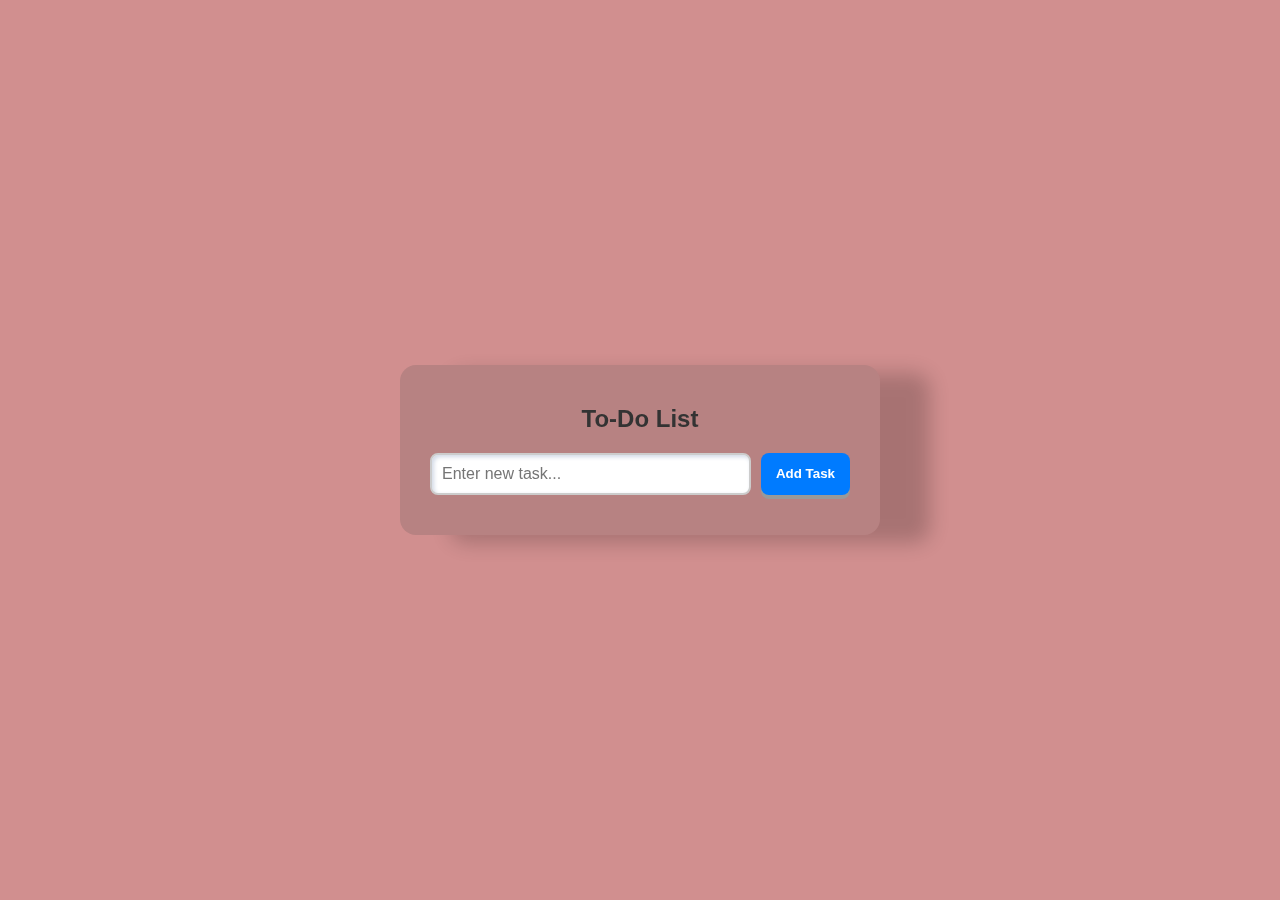
<file: index.html>
<!DOCTYPE html>
<html lang="en">
<head>
  <meta charset="UTF-8">
  <meta name="viewport" content="width=device-width, initial-scale=1.0">
  <title>To-Do List</title>
  <link rel="stylesheet" href="style.css">
</head>
<body>
  <div class="todo-container">
    <h2>To-Do List</h2>
    <div class="input-area">
      <input type="text" id="taskInput" placeholder="Enter new task...">
      <button id="addTaskBtn">Add Task</button>
    </div>
    <ul id="taskList"></ul>
  </div>
  <script src="script.js"></script>
</body>
</html>
</file>
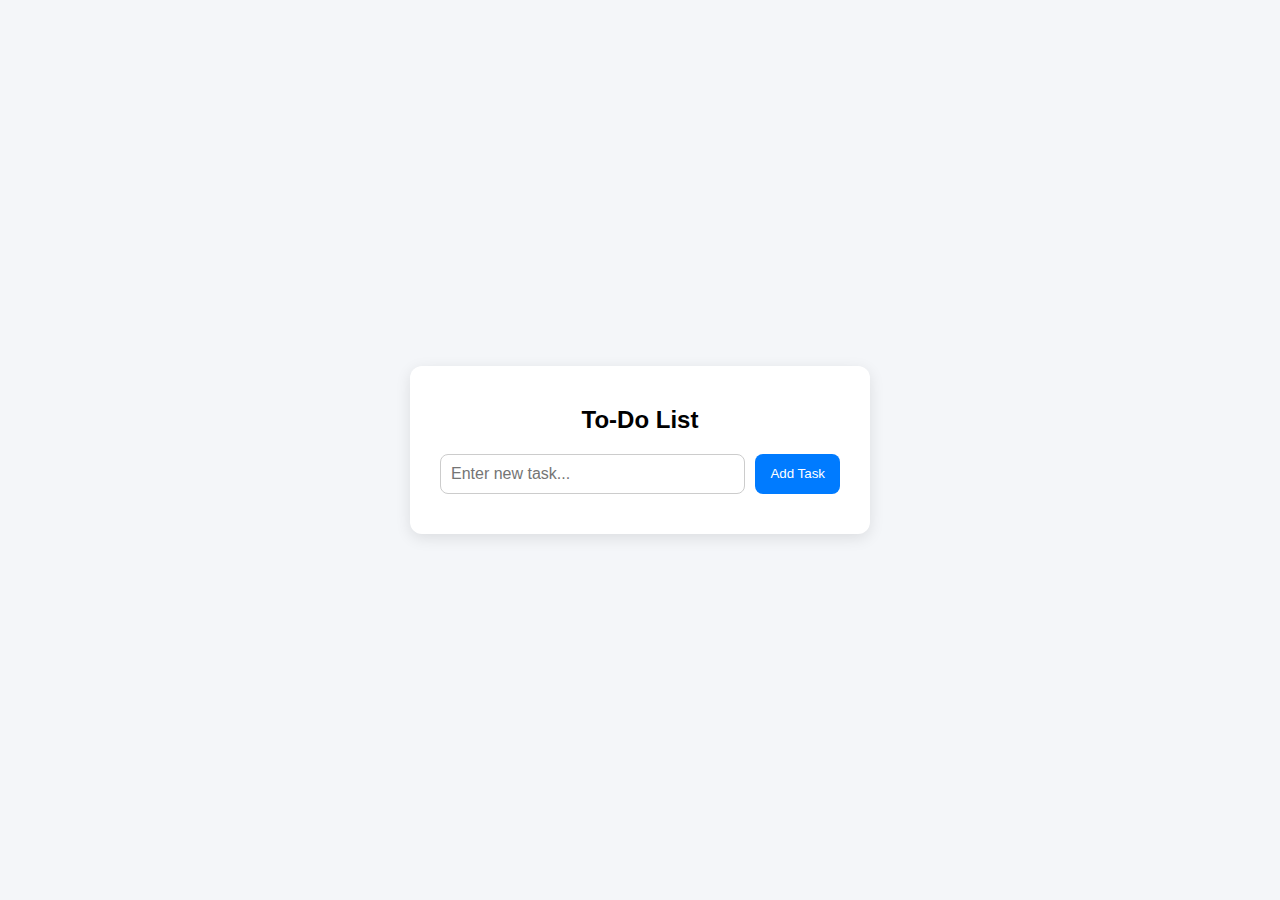
<file: task1.html>
<!DOCTYPE html>
<html lang="en">
<head>
  <meta charset="UTF-8">
  <meta name="viewport" content="width=device-width, initial-scale=1.0">
  <title>To-Do List with Edit</title>
  <style>
    body {
      font-family: Arial, sans-serif;
      background: #f4f6f9;
      display: flex;
      justify-content: center;
      align-items: center;
      min-height: 100vh;
      margin: 0;
    }

    .todo-container {
      background: #fff;
      padding: 20px 30px;
      border-radius: 12px;
      box-shadow: 0px 4px 15px rgba(0,0,0,0.1);
      width: 100%;
      max-width: 400px;
    }

    h2 {
      text-align: center;
      margin-bottom: 20px;
    }

    .input-area {
      display: flex;
      gap: 10px;
    }

    #taskInput {
      flex: 1;
      padding: 10px;
      border: 1px solid #ccc;
      border-radius: 8px;
      font-size: 16px;
    }

    #addTaskBtn {
      padding: 10px 15px;
      border: none;
      border-radius: 8px;
      background: #007bff;
      color: #fff;
      cursor: pointer;
      transition: 0.3s;
    }

    #addTaskBtn:hover {
      background: #0056b3;
    }

    ul {
      list-style: none;
      padding: 0;
      margin-top: 20px;
    }

    li {
      display: flex;
      justify-content: space-between;
      align-items: center;
      background: #f9f9f9;
      margin-bottom: 10px;
      padding: 10px;
      border-radius: 8px;
      transition: 0.3s;
      gap: 10px;
    }

    li.completed span {
      text-decoration: line-through;
      color: gray;
    }

    .delete-btn {
      background: #ff4d4d;
      border: none;
      color: white;
      padding: 5px 10px;
      border-radius: 6px;
      cursor: pointer;
      transition: 0.3s;
    }

    .delete-btn:hover {
      background: #cc0000;
    }

    .edit-btn {
      background: #ffa500;
      border: none;
      color: white;
      padding: 5px 10px;
      border-radius: 6px;
      cursor: pointer;
      transition: 0.3s;
    }

    .edit-btn:hover {
      background: #cc8400;
    }
  </style>
</head>
<body>
  <div class="todo-container">
    <h2>To-Do List</h2>
    <div class="input-area">
      <input type="text" id="taskInput" placeholder="Enter new task...">
      <button id="addTaskBtn">Add Task</button>
    </div>
    <ul id="taskList"></ul>
  </div>

  <script>
    const taskInput = document.getElementById("taskInput");
    const addTaskBtn = document.getElementById("addTaskBtn");
    const taskList = document.getElementById("taskList");

    // Add task
    function addTask() {
      const taskText = taskInput.value.trim();
      if (taskText === "") return;

      const li = document.createElement("li");

      const span = document.createElement("span");
      span.textContent = taskText;
      span.style.cursor = "pointer";

      // Toggle completed
      span.addEventListener("click", () => {
        li.classList.toggle("completed");
      });

      // Edit button
      const editBtn = document.createElement("button");
      editBtn.textContent = "Edit";
      editBtn.className = "edit-btn";

      editBtn.addEventListener("click", () => {
        if (editBtn.textContent === "Edit") {
          // Switch to input mode
          const input = document.createElement("input");
          input.type = "text";
          input.value = span.textContent;
          li.insertBefore(input, span);
          li.removeChild(span);

          editBtn.textContent = "Save";
        } else {
          // Save mode
          const input = li.querySelector("input");
          span.textContent = input.value.trim() || span.textContent;

          li.insertBefore(span, input);
          li.removeChild(input);

          editBtn.textContent = "Edit";
        }
      });

      // Delete button
      const delBtn = document.createElement("button");
      delBtn.textContent = "Delete";
      delBtn.className = "delete-btn";
      delBtn.addEventListener("click", () => {
        taskList.removeChild(li);
      });

      li.appendChild(span);
      li.appendChild(editBtn);
      li.appendChild(delBtn);
      taskList.appendChild(li);

      taskInput.value = "";
      taskInput.focus();
    }

    // Button click
    addTaskBtn.addEventListener("click", addTask);

    // Enter key
    taskInput.addEventListener("keypress", (e) => {
      if (e.key === "Enter") addTask();
    });
  </script>
</body>
</html>
</file>
<file: style.css>
body {
  font-family: Arial, sans-serif;
  background: rgb(209, 143, 143);
  display: flex;
  justify-content: center;
  align-items: center;
  min-height: 100vh;
  margin: 0;
}

.todo-container {
  background:rgb(183, 130, 130);
  padding: 20px 30px;
  backdrop-filter: blur(5px);
  border-radius: 16px;
  box-shadow: 50px 8px 20px rgba(0,0,0,0.2);
  width: 100%;
  max-width: 420px;
  animation: fadeIn 0.6s ease-in-out;
}

h2 {
  text-align: center;
  margin-bottom: 20px;
  color: #333;
}


.input-area {
  display: flex;
  gap: 10px;
}

#taskInput {
  flex: 1;
  padding: 10px;
  border: 2px solid #ccc;
  border-radius: 8px;
  font-size: 16px;
  outline: none;
  box-shadow: inset 2px 2px 4px #d1d9e6,
              inset -2px -2px 4px #fff;
  transition: 0.3s;
}

#taskInput:focus {
  border-color:white;
}

button {
  padding: 10px 15px;
  border: none;
  border-radius: 8px;
  cursor: pointer;
  font-weight: bold;
  box-shadow: 0 4px #999;
  transition: transform 0.1s ease, box-shadow 0.2s ease;
}

button:active {
  transform: translateY(2px);
  box-shadow: 0 2px #666;
}

#addTaskBtn {
  background: #007bff;
  color: #fff;
}

#addTaskBtn:hover {
  background: #0056b3;
}

.edit-btn {
  background: #ffa500;
  color: white;
}

.edit-btn:hover {
  background: #cc8400;
}

.delete-btn {
  background: #ff4d4d;
  color: white;
}

.delete-btn:hover {
  background: #cc0000;
}

ul {
  list-style: none;
  padding: 0;
  margin-top: 20px;
}

li {
  display: flex;
  justify-content: space-between;
  align-items: center;
  background: #f9f9f9;
  margin-bottom: 10px;
  padding: 10px;
  border-radius: 8px;
  transition: 0.3s;
  gap: 10px;
  box-shadow: inset 1px 1px 3px #e0e0e0,
              inset -1px -1px 3px #fff;
}

li.completed span {
  text-decoration: line-through;
  color: gray;
}

@keyframes fadeIn {
  from {opacity: 0; transform: translateY(-10px);}
  to {opacity: 1; transform: translateY(0);}
}

@media (max-width: 480px) {
  .todo-container {
    max-width: 95%;
  }
}
</file>
